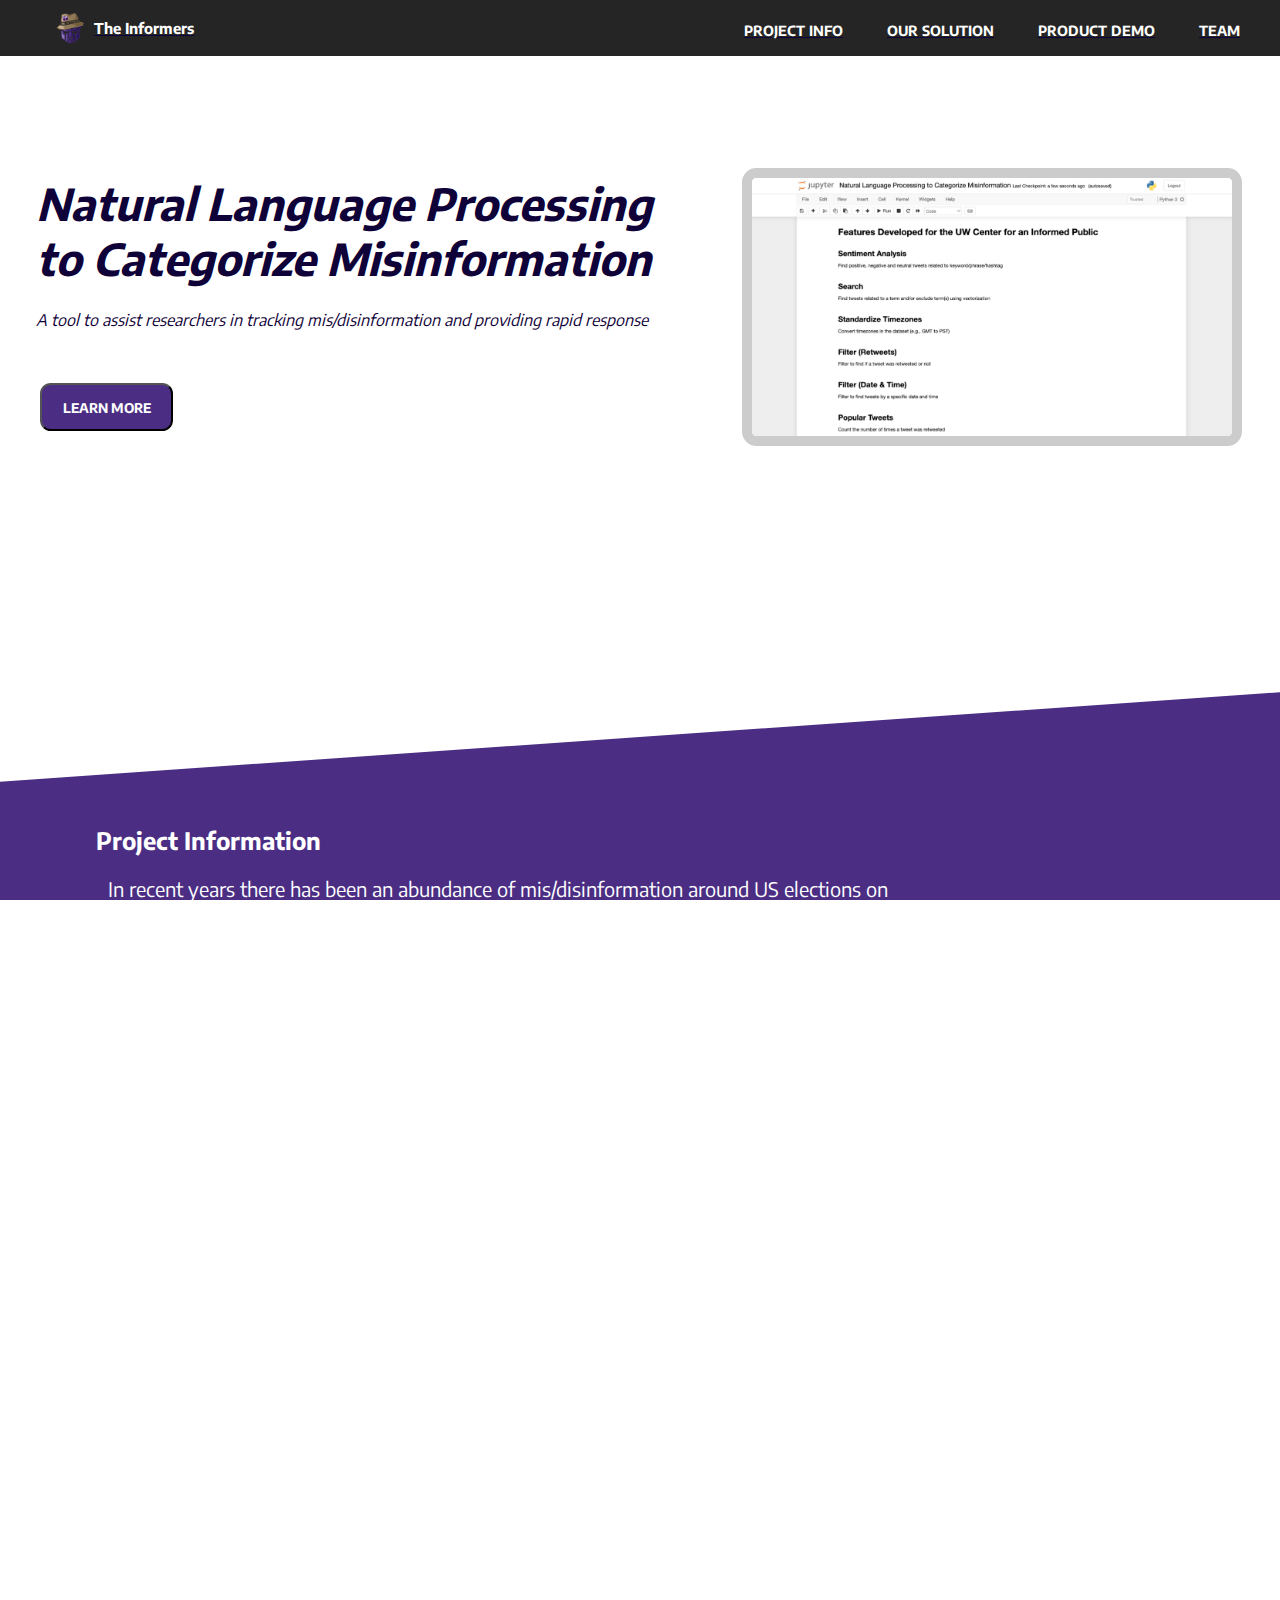
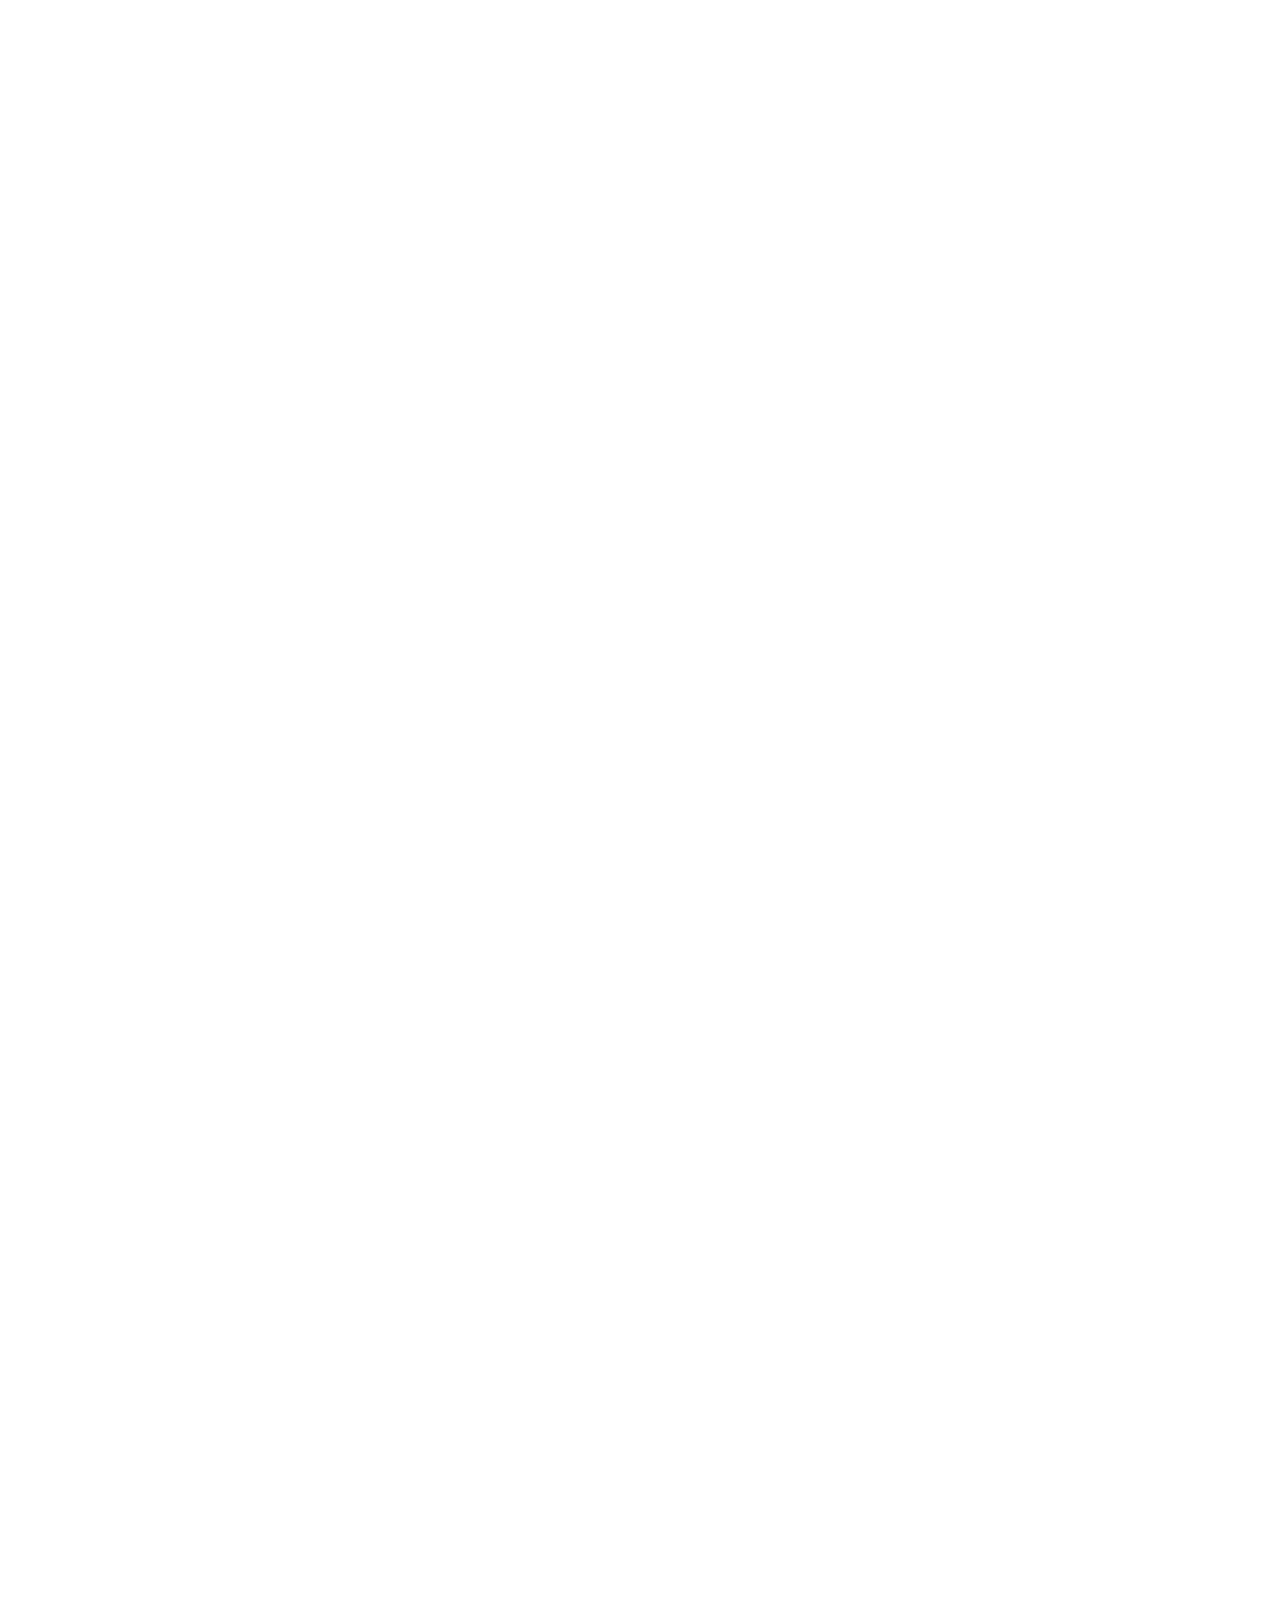
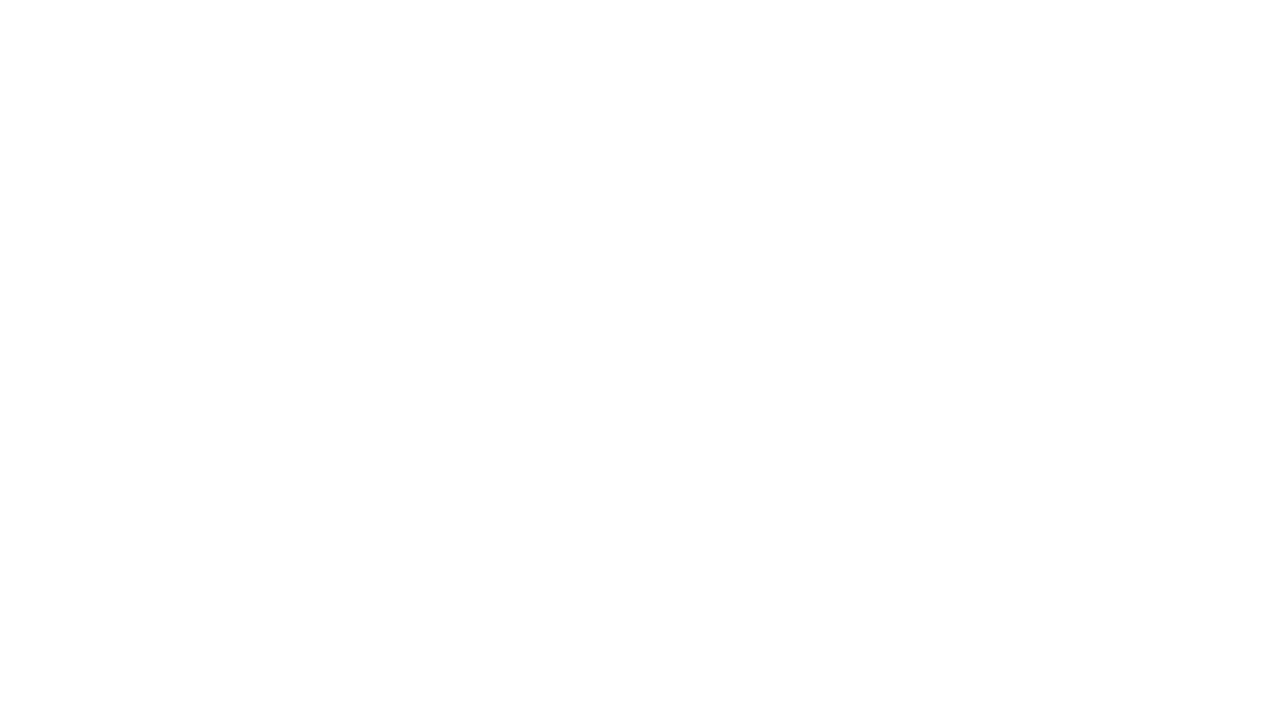
<file: index.html>
<!DOCTYPE html>
<html lang="en">
<head>
    <meta charset="UTF-8">
    <meta http-equiv="X-UA-Compatible" content="IE=edge">
    <meta name="viewport" content="width=device-width, initial-scale=1.0">
    <title>The Informers</title>
    <link rel="preconnect" href="https://fonts.googleapis.com">
    <link rel="icon" href="img/logos/Informers_Logo_white_bg (1).png" sizes="32x32" border-radius:0.8em>

    <link rel="preconnect" href="https://fonts.googleapis.com">
<link rel="preconnect" href="https://fonts.gstatic.com" crossorigin>
<link href="https://fonts.googleapis.com/css2?family=Encode+Sans:wght@100;200;300;400;500;600;700;800;900&family=Open+Sans:ital,wght@0,300;0,400;0,500;0,600;0,700;1,300;1,400;1,500;1,600&family=Quicksand:wght@300;400;500;600;700&family=Roboto:ital,wght@0,100;0,300;0,400;0,500;0,900;1,300;1,400;1,500;1,700;1,900&display=swap" rel="stylesheet">
    <link rel="stylesheet" href="style.css">
</head>
<body>
    <script src="js/index.js"></script>


<!-- <div class="first-page"> -->

        <div class="header" id="myHeader">

            <div class="info-header-block">
                    <div class="header-logo">
                        <img class="logo" src="img/logos/Logo_png.png" alt="the informers logo"/>
                    </div>


                    <div class="informers-header">
                        <a href="#landing"><p>The Informers</p></a>
                    </div>
            </div>

            <div class="dropdown">
   
                <label for="hamburger">&#9776;</label>
                <input type="checkbox" id="hamburger" />
                

                <div class="ham" id="hamitems">
                    <ul>
                            <li> <a href="#project-info"> <p>PROJECT INFO</p> </a></li>
                            <li> <a href="#solution"><p>OUR SOLUTION</p></a></li>
                            <li><a href="#demo"><p>PRODUCT DEMO</p></a></li>
                            <li><a href="#headshots"><p>TEAM</p></a></li>
                    </ul>
                </div>

            </div>

        </div>

<div class="landing-content" id="landing">

    <div class="cover-content">
        <div class="head">
            <div class="heading">
            <h1>Natural Language Processing</h1> <h2>to Categorize Misinformation</h2>
            <p>A tool to assist researchers in tracking mis/disinformation and providing rapid response</p>
            </div>

            <div class="button">
                <a href="#project-info">
                    <button class="btn">
                        LEARN MORE
                    </button>
                </a>
            </div>
        </div>
        <div class="landing-img">
            <div class="border">
                <div>
                    <img class="logo" src="img/jyptn.png" alt="jupyter notebook img"/>
                </div>
            </div>
        </div>
    </div>

<!-- </div> -->
<section id = "project-info">
<div class="block-content">
    <div class="mission">
    <h2>Project Information</h2>
    <p>In recent years there has been an abundance of mis/disinformation around US elections on social media sites like Twitter. Research collectives such as the Election Integrity Partnership investigated this information in real time to analyze and disseminate important details across election stakeholders. However, not all researchers have the quantitative skill sets necessary to access this data at scale. Our project improves the research process of qualitative researchers by creating a Python Jupyter Notebook that allows researchers to gain insight from datasets relevant to the US election.</p>
    </div>


    <div class="cip-intro">

        <h2>Sponsors</h2>
        <p>This project is sponsored by the University of Washington’s<a href="https://www.cip.uw.edu/"> Center for an Informed Public (UW CIP)</a>. Mike Caulfield is the main point of contact for this sponsored project, who is a Research Scientist for the UW CIP and is working with the Election Integrity Partnership (EIP). Alongside him, there is Emily Porter, who is a PhD student with an expertise in Information Science working with the UW CIP.</p>

    </div>
</div>
</section>

<section id = "solution">

<div class="solution">
    <h2>Our Solution</h2>
    <p>We developed a comprehensive Python Jupyter Notebook that includes features to assist qualitative researchers in their research process. These features are sentiment analysis, search, standardize timezones, popular tweets, and filters (retweets, date, and time).</p>
</div>

<!-- <div class="feature-title">
<h2>Key Features</h2>
</div> -->

<div class="features">

    <div class="feature" id="sentiment">
        <h3>Sentiment Analysis</h3>
        <div class="logo">
        <img src="img/p-icons/analysis.png" alt="img of rect"> </div>
        <div class="feature-text">
        <p>Find positive, negative and neutral tweets related to keyword/phrase/hashtag</p> </div>
    </div>

    <div class="feature">
        <h3>Search</h3>
        <div class="logo">
        <img src="img/p-icons/search.png" alt="img of rect"></div>
        <div class="feature-text">
        <p>Find tweets related to a term and/or exclude term(s) using vectorization</p> </div>
    </div>

    <div class="feature">
        <h3>Standardize Timezones</h3>
        <div class="logo">
        <img src="img/p-icons/timezone.png" alt="img of rect"> </div>
        <div class="feature-text">
        <p>Convert timezones in the dataset (e.g., GMT to PST)</p></div>
    </div>

    <div class="feature">
        <h3>Filter (Date & Time)</h3>
        <div class="logo">
        <img src="img/p-icons/filter.png" alt="img of rect"> </div>
        <div class="feature-text">
        <p> Filter to find tweets by date and time</p> </div>
    </div>

    <div class="feature">
        <h3>Filter (Retweets)</h3>
        <div class="logo">
        <img src="img/p-icons/retweet.png" alt="img of rect"> </div>
        <div class="feature-text">
        <p>Filter to find if a tweet was retweeted or not</p> </div>
    </div>

    <div class="feature">
        <h3>Popular Tweets</h3>
        <div class="logo">
        <img src="img/p-icons/count.png" alt="img of rect"> </div>
        <div class="feature-text">
        <p>Count the number of times a tweet was retweeted</p> </div>
    </div>

</div>
</section>

<div class="questions">
    <h2>With these tools, you can perform queries like:</h2>
        <!-- <div class="question"><p>Check tweets that were posted on January 6th, 2021 during the time of the Capital Insurrection in Georgia’s timezone</p></div>
        <div class="question">
            <p>-</p>  -->
            <!-- <p>Look up which tweets similar to ‘fraud’ have been retweeted the most</p></div>
        <div class="question"><p>Look at tweets with positive sentiment related to “President Trump”</p></div>
        <div class="question"><p>Filter for all tweets mentioning “#stopthesteal” from election week
        </p></div> -->
    <div class="query">
    <ul>
        <li class="question">Check tweets that were posted on January 6th, 2021 during the time of the Capitol insurrection in Georgia’s timezone</li>
        <li class="question">Look up which tweets similar to “fraud” have been retweeted the most</li>
        <li class="question">Look at tweets with positive sentiment related to “President Trump”</li> <li class="question">Filter for all tweets mentioning “#stopthesteal” from election week</li>
    </ul>
    </div>
</div>

<section id = "demo">

<div class="block-content-vid">
    <h1>PRODUCT DEMO</h1>
      <!--demo video-->
      <div class="vid">
        <iframe width="640" height="430" autostart="false" src="https://www.youtube.com/embed/zyNuNBUL9iE">
        </iframe>
      </div>
</div>
</section>


<div class="intro" id="headshots">
    <h2>The Team</h2>
    <div class="headshots">

        <div class="photo">
            <img src="img/zhi.png" alt="Zhi smiling">
            <h1>Zhi Ye</h1>
            <p>Product Manager</p>
            <div class="contacts">
                <div class="linkedin">
                    <a href="https://www.linkedin.com/in/zhiye6/">
                    <img src="img/icons/linkedin.png" alt="linkedin logo"></a>
                </div>
                <div class="email">
                    <a href="mailto:zhiye.zjy@gmail.com?">
                    <img src="img/icons/email.png" alt="email icon"> </a>
                </div>
            </div>
        </div>

        <div class="photo">
         <img src="img/angelina.jpg" alt="Angelina smiling">
            <h1>Angelina Poltavskiy</h1>
            <p>UX/Front-End Dev.</p>
            <div class="contacts">
                <div class="linkedin">
                    <a href="https://www.linkedin.com/in/angelina-poltavskiy/">
                    <img src="img/icons/linkedin.png" alt="linkedin logo"></a>
                </div>
                <div class="email">
                    <a href="mailto:angelinapoltavskiy@gmail.com?">
                    <img src="img/icons/email.png" alt="email icon"></a>
                </div>
            </div>
        </div>

        <div class="photo">
        <img src="img/siya.png" alt="Siya smiling">
        <h1>Siya Sharma</h1>
        <p>Data Scientist</p>
        <div class="contacts">
            <div class="linkedin">
                <a href="https://www.linkedin.com/in/siya-sharma16/">
                <img src="img/icons/linkedin.png" alt="linkedin logo"></a>
            </div>
            <div class="email">
                <a href="mailto:siyas@uw.edu?">
                <img src="img/icons/email.png" alt="email icon"></a>
            </div>
        </div>
        </div>

        <div class="photo">
            <img src="img/jade.png" alt="Jade smiling">
            <h1>Jade D'Souza</h1>
            <p>Data Scientist/Back-End Dev.</p>
            <div class="contacts">
                <div class="linkedin">
                    <a href="https://www.linkedin.com/in/jadedsouza/">
                    <img src="img/icons/linkedin.png" alt="linkedin logo"></a>
                </div>
                <div class="email">
                    <a href="mailto:jadesouza@hotmail.com?">
                    <img src="img/icons/email.png" alt="email icon"></a>
                </div>
            </div>
        </div>

    </div>
</div>

<div class="status">
    <h2>Project Status</h2>
    <p>As of May 21st, 2022, the project has been transferred to the UW CIP for further development. For any questions, please contact Mike Caulfield at <a href="mailto:mica42@uw.edu?" id="#mike">mica42@uw.edu</a>.
    </p>
</div>

</div>
</body>

<footer class="footer">
    <div class="content">
        <div class="infologo">
            <img src="img/logos/ischool-logo.png" alt="ischool-logo">
        </div>
        <div class="copyright">
            <p>&copyThe Informers, 2022</p>
        </div>
    </div>
</footer>

</html>
</file>
<file: style.css>
* {
    color: #0F0238;
    font-family: 'Encode Sans', 'Open Sans', sans-serif; 
    padding: 0%;
    margin: 0%;

 }

 html {
    overflow-x: hidden;
  }

/* scroll stuff */
  /* .revealUp {
    opacity: 0;
    visibility: hidden;
  } */

  .reveal{
    position: relative;
    transform: translateY(150px);
    opacity: 0;
    transition: 1s all ease;
  }
  
  .reveal.active{
    transform: translateY(0);
    opacity: 1;
  }

 p {
    font-size: 20px;
    margin-top: 1.5em;
 }

 li {
    font-size: 20px;
 }

 h3{
     padding-bottom: 1em;
 }


li p {
    color: #fff;
    font-size: 14px;
}

.query ul {
    list-style-type: circle;
    margin-left: 1em;
}


.heading {
    margin-top: 6em;
    margin-left:2em;
    padding-right: 1em;
    font-style: italic;
    color: #252525;
    font-size: 20px;
}

.heading h1 {
    font-size: 40px;
}

.heading h2{
    font-size: 35px;
}

.heading p {
    font-size: 16px;
}


/* logo in header */
 .header-logo img {
     width: 2.8em;
     margin-right: 0.1em;
     padding-top: 0.6em;
     padding-bottom: 0.5em;
 }

/* styling and positioning learn more */
.button .btn {
    display: inline-block;
    justify-content: center;
    align-items: center;
    background-color: #4b2e83;
    color: white;
    font-weight: bold;
    border-radius: 0.8em;
    width: 10em;
    margin-top:4em;
    margin-left: 3em;
    padding-top:1em;
    padding-bottom: 1em;
}


/* project title and description on top of homepage  */
  .informers-header p {
    color:#fff;
    font-size: 15px;
    font-weight: bold;
    padding-top: 0.3em;
    padding-bottom: 1em;
}

.info-header-block {
   /* position:static; */
   display: flex;
   align-items: flex-start;
   padding-left: 3em;
   padding-right: 2em;
   padding-top: 1em; 
   padding-bottom: 2em;
   height: 1em;
   margin-top: 2em;
} 

/* .landing-img .border {
    width: 20em;
    height: 15em;
    background-color: #4b2e83;
    border-radius: 20%;
    margin-left: 10em;
} */


/* informers and cip logo - top and center of landing page */
/* .front-img img {
    display: flex;
    justify-content: wrap;
    margin-top: 0;
    margin-bottom: 0; */
    /* padding-left: 5em;
}
 */

 
/* purple background element of website with project info and sponsors */
.block-content {
    background-color: #4b2e83;
    color:#ffffff; 
    padding-top: 3em;
    padding-bottom: 1em;
    margin-top: 4em;
    margin-bottom: 1em;
	transform: skewY(-4deg);
}
/* demo vido purple backgoeudn element */
.block-content-vid {
    background-color: #4b2e83;
    color:#ffffff; 
    padding-top: 3em;
    padding-bottom: 3em;
    margin-top: 4em;
	transform: skewY(4deg);
}

/* content within purple background areas */

.block-content h2 {
    color:#ffffff; 
    text-align: left;
    margin-left: 2em;
    padding-bottom: 1em;
    transform: skewY(4deg);
}

.block-content {
    padding-top: 2em;
    padding-bottom: 3em;
}

.block-content-vid h1 {
    color:#ffffff; 
    text-align: center;
    padding-bottom: 2em;
    transform: skewY(-4deg);
}

.block-content-vid .vid {
    transform: skewY(-4deg);
}

.block-content p {
    color:#ffffff; 
    text-align: left;
    padding-left: 1em;
    padding-bottom: 1em;
    padding-right: 2em;
    margin-left: 2em;
    transform: skewY(4deg);
}

.block-content p {
    padding-bottom: 0;
}


.block-content h1 {
    text-align: center;
    color: #fff;
}


/* project info and sponsors content on homepage */
.mission, .cip-intro {
    margin-top: 3em;
    margin-right: 1em;
    margin-left: 1em;
}


.mission p, .mission h2 {
    text-align: left;
    padding-bottom: 1em;
}

/* our solution section on landing page  */
.solution {
    text-align: center;
    margin-top: 5em;
    margin-bottom: 3em;
    padding-left: 4em;
    padding-right: 4em;
}

/* features intro */
 .feature-title  {
    margin-left: 5em;
}



/* aligning features sections on page */
.features {
    display: flex;
    flex-wrap: wrap;
    padding-left: 7em;
}

.feature {
    display: inline;
    padding-top: 2em;
    padding-left: 1em;
    padding-right: 1em;
}

.features img {
    width: 60px;
    height: 60px;
}

.feature-text {
    inline-size: 20em;
}

.feature-text p {
    font-size: 20px;
}

/* heading for feature questions section */
.questions h2 {
    text-align: left;
    margin-bottom: 1em;
    margin-left: 3em;
    margin-right: 2em;
    margin-top: 3em;
}

/* aligning feeature questions section */
.questions ul {
    text-align: center;
    margin-top: 3em;
    margin-bottom: 1em;
}

.questions ul li {
    list-style-type: circle;
    font-size: 20px;
    width: 30%;
}

.query li:before {
    content:"•  ";
    margin-right: 0.5em;
}

/* aligning feature 'question' placements */
.question {
    inline-size: 25em;
    display: inline-flex;
    padding-right: 3em;
    margin-top: 1em;
    margin-bottom: 1em;
    text-align: left;
}

/* alignning video placement on screen */
.vid {
    display: flex;
    justify-content: center;
    padding-bottom: 2em;
    margin-left: 1em;
    margin-right: 1em;
}



/* project status alignment */
.status {
    text-align: left;
    margin-top: 2em;
    margin-left: 13em;
    margin-right: 10em;
    margin-bottom: 6em;
}

/* changing color of link in sponsor paragraph */
  .cip-intro a {
      color: #e8e3d3;
  }


/* styling all images in team section - including icons ***FIXX*** */
/* .headshots {
    margin-top: 5em;
    display: flex;
    flex-direction: column;
    justify-content: center;
}

.intro h2 {
    padding-left: 2em;
    margin-bottom: 2em;
}

/* .photo {
    margin: 2em;
} */

/* .intro .headshots img {
    border-radius: 50%;
    width: 10em;
    height:10em;
    margin-top: 2em;
    justify-content: center;

} */

/* adjusting headshot images on larger screens */
.intro img {
    border-radius: 50%;
    width: 7em;
    height:7em;
    margin: 1em;
}

/* adjusting contact logos on larger screen */
.intro .contacts  {
    align-items: baseline;
}

.contacts .email img {
    border-radius: 0%;
    width: 2.7em;
    height: 2.7em;
    padding-top: 1.2em;
}

.contacts .linkedin img {
    border-radius: 0%;
    width: 2.3em;
    height: 2.3em;
}



/* team's pictures alignment for larger screens */

.headshots {
    flex-direction: row;
    padding: 0;
    
}

.headshots {
    display:flex; 
    flex-wrap: wrap;
    align-content: center;
    margin-left: 5%;
}

.photo {
    margin:3em;
    text-align: center;
    justify-content: center;
}

/* adjusting linkedin and email for larger screens*/
.photo .linkedin {
    width: 2em;
    border-radius: 0%;

}

.photo p {
    margin-bottom: 0;
}

.contacts {
    display: flex;
    justify-content:space-evenly;
    margin-top: 0;
    padding-top: 0;
}


/* positioning footer aat bottom of site page */
.footer {
    bottom: 0;
    margin-top: 2em;
    width: 100%;
    padding-top: 2em;
    padding-bottom: 1em;
    height: 2.5rem;
    background-color: #252525;   
    display: flex;
    align-items: flex-end;
    justify-content: space-between;
    
}


/* position ischool logo in footer */
.infologo img {
    width: 17em;
}

.infologo {
    float: right;
}

/* adjusting copyright placement */
.copyright p {
    color: lightgrey;
    font-size: 22px;
    bottom: 1em;
    font-style: italic;
}

.copyright {
    text-align: left;
    padding-right: 2em;
    color: rgb(181, 181, 181) ;
}

.status a {
    color: blue;
}
@media screen and (max-width: 768px) {
     /* vertical navbar for small screens */
     
     /* 
         .header {
        margin-top: 0;
        width: 100%;
        padding-top: 1em;
        padding-bottom: 1em;
        height: 1.5rem;
        background-color: #252525;   
        display: flex;
        align-items: flex-end;
        justify-content: space-between;
        /* position: sticky; 
        top: 0; 

    }


    .header ul li {
    display: inline-block;
    padding-right: 2em;
    padding-top: 1em;
    text-align: left;
    font-weight: bold;
    }

      
      */

      html, 
      body {
          width: 100%;
          height: 100%;
          margin: 0;
          padding: 0;
          overflow-x: hidden; 
      }
      
      

      
    .header {
        margin: 0;
        width: 100%;
        padding-top: 1em;
        padding-bottom: 1em;
        height: 1.5rem;
        background-color: #252525;   
        display: flex;
        justify-content: space-between;
    }    

    .info-header-block {
        margin: 0;
        padding: 0;
        width:30%;

    }

    .informers-header p {
        font-size: 13px;
        margin-top: 0;
        padding-top: 0;
    }

    .logo {
        margin-top: -1.4em;
        padding-top: 0;
        width:3em;
    }

     .dropdown {
        display: inline-block;
        padding: 0;
        margin: 0;
      }

      label {
        margin-right: 0;
        background-color: #4b2e83;
        padding: 1em;
        font-size: 1.1em;
        margin-bottom: 1em;
      }

      label {
          width: 5em;
      }
      
      .ham {
        display: none;
        align-items: flex-end;

      }
      
      .dropdown input:checked~#hamitems {
        display: block;
    }

      
    /*chaning size of filter checkbox for smaller screens*/
    input[type=checkbox] {
        display: none;
    }


    .ham ul {
        list-style-type: none;
        margin: 0;
        margin-top: 1em;
        padding: 0;
        width: 150px;
        background-color: #252525;
        /* fixed links on smaller screens */
        z-index: 2000;
        position: relative;
      }

     
      
      .ham ul li a {
        display: block;
        color: white;
        font-weight: bold;
        padding: 8px 16px;
        text-decoration: none;
      }
      
      .ham ul li a.active {
        background-color: #4b2e83;
      }
      
      .ham ul li a:hover:not(.active) {
        background-color: #4b2e83;
      }




      /* making content in col view - langing content */
      .cover-content {
          display: flex;
          flex-direction: column;
          margin-bottom: 10em;

      }

      .question {
          margin-left: 2em;
      }

      .questions ul li {
        font-size: 20px;
        width: 50%;
      }

    .heading {
        width: 80%; 
        margin-left: 1em; 
        margin-right: 0;      
    }

    .heading h1 {
        font-size: 30px;
    }

    .landing-img img {
        width: 20em;
        margin: 0;
        padding: 0;
        margin-top: 4em;
        border-radius: 0.9em;
        border: 10px solid #cccccc;
    }

    .landing-img {
        display: flex;
        justify-content: center;
    }

    /* alinging headshots and contact info */
    .intro h2 {
        margin-top: 3em;
        margin-bottom: 3em;
    }

    /* fixing margin on 'with tools liek these..' for small screens */

    .questions {
        justify-content: center;
        margin-left: 1em;
        margin-right: 1em;
        margin-top: 2em;
    }

    .questions h2 {
        margin: 0;
        text-align: center;
    }

    .question {
        width: 23em;
        margin-left: -2em;
    }

    /* project staus alignment */
    .status {
        margin-left: 3em;
        margin-right: 3em;
    }

    /* aligning features for solution */
    .features {
        justify-content: center;
        margin-left: 2em;
        margin-right: 3em;
        margin-top: 2em;
    }

    .feature {
        margin-right: 3rem;
    }

    .feature h3 {
        margin-bottom: 1em;
    }

    .intro h2 {
        margin-left: 3em;
    }

    .headshots {
        display: flex;
        justify-content: center;
    }
    
    .contacts {
        display: flex;
        justify-content: center;
        align-items: baseline;
    }

    .contacts .linkedin {
        padding-right: 1em;
        padding-top: 1em;
    }

    .contacts .email {
        padding-top: 3em;
    }

    /* aliging footer content on smaller screens */

    .footer {
        padding-top: 1em;
        height: 5em;
    } 

    .footer .content {
        margin-left: 1em;
    }

    .footer .infologo {
        margin-bottom: 0.5em;
    }

}


@media screen and (min-width:768px) {

    /* Top header with logo and nav bar****MAKE NAV BAR FIXED**** */ 
    .header {
        margin-top: 0;
        width: 100%;
        padding-top: 1em;
        padding-bottom: 1em;
        height: 1.5rem;
        background-color: #252525;   
        display: flex;
        align-items: flex-end;
        justify-content: space-between;
        /* position: sticky; 
        top: 0; */

    }

    /* .sticky + .landing-content {
    padding-top: 120px;
    }  */

    /* nav bar */
    .header ul {
    /* list-style-type: none; */
    margin: 0;
    padding: 0;
    }

    .header ul li {
    display: inline-block;
    padding-right: 2em;
    padding-top: 1em;
    text-align: left;
    font-weight: bold;
    }


    /* hiding ham nav on larger screen  */
    .header label,
    #hamburger {
        display: none;
    }

    .heading {
        margin-right: 3em;
    }

    .landing-img img {
        width: 30em;
        margin: 0;
        padding: 0;
        margin-top: 4em;
        border-radius: 0.9em;
        border: 10px solid #cccccc;
    }

    .landing-img {
        display: flex;
        justify-content: center;
    }

    .block-content {
        padding-right: 20em;
        padding-left: 2em;
        padding-bottom: 3em;
    }

    .block-content h2 {
        padding-bottom: 0;
    }

    .block-content p {
        margin-top: 1em;
    }
    
    .questions h2 {
        margin-top: 3em;
        margin-bottom: 0;
        margin-left: 8em;
    }

    .question {
        margin-top: 0;
        margin-bottom: 1em;
        margin-left: 3em;
    }

    .questions {
        margin-left: 0em;
    }

    .query li {
        font-size: 17px;
    }

    /* adjusting headshot images on larger screens */
    .intro img {
        border-radius: 50%;
        width: 9em;
        height:9em;
        margin: 1em;
    }

    /* margin for team on larger scren */
    .intro h2 {
        margin-left: 8em;
        margin-top: 2em;
    }

    /* adjusting contact logos on larger screen */
    .intro .contacts  {
        display: flex;
        align-items: baseline;
    }

    .contacts .email img {
        border-radius: 0%;
        width: 2.7em;
        height: 2.7em;
        margin:0.2em;
        margin-right: 0.2em;
        padding: 0em;
    }

    .contacts .email {
        margin-top: 1.5em;
    }

    .contacts .linkedin img {
        border-radius: 0%;
        width: 2.3em;
        height: 2.3em;
        margin:0.2em;
        padding: 0.2em;
    }

    /* adjusting size for logos on top og landing page */
    .front-img img {
        width: 10em;
    }

/* team's pictures alignment for larger screens */

    .headshots {
        flex-direction: row;
        padding: 0;
        padding-left: 1em;
        margin-bottom: 0;
        
    }

    .headshots {
        display:flex; 
        flex-wrap: wrap;
        justify-content: center;
    }

    .photo {
        margin:3em;
        text-align: center;
        justify-content: center;
    }

    /* adjusting linkedin and email for larger screens*/
    .photo .linkedin {
        width: 2em;
        border-radius: 0%;

    }

    .contacts {
        display: flex;
        justify-content:center;

    }

    .contacts .linkedin {
        margin-right: 1em;
    }

    /* adjusting alignment of features on larger screens */
    .features {
        justify-content: center;
    }

    .feature {
        margin-right: 1em;
    }

    /* position ischool logo in footer */
    /* .infologo img {
        width: 17em;
        padding-left: 2em;
    }  */
    
    
    /* solution padding for larger screen */
    .solution p {
        margin-left: 8em;
        margin-right: 8em;
    }

    .solution  {
        margin-top: 3em;
        padding-top: 2em;
    }
    
    .status {
        margin-top: 1em;
    }

    /* positioning footer aat bottom of site page */
    .footer {
        height: 2.5rem; 
        padding-top: 2em;  
    }

    .content {
        display: flex;
        align-items: flex-end;
        justify-content: space-between;
        width: 100%;
    }

    /* position ischool logo in footer */
    .infologo img {
        width: 17em;
        padding-left: 2em;
    }

    .infologo {
        float: left;
    }
    
    .copyright {
        float: right;
        padding-bottom: 0.7em;
    }
        
}



@media screen and (min-width:900px) {

    /* positioning content on top page of landing page ****FIXXXX**** */

html, 
body {
    width: 100%;
    height: 100%;
    margin: 0;
    padding: 0;
    overflow-x: hidden; 
}


.cover-content {
    display: flex;
    flex-direction: column;
    margin-bottom: 19.1em;
}

.head {
    width: 25em;        
    padding-right: 5em;
    margin-left: 6em;
}


.heading h1 {
    font-size: 44px;
    width:20em;
}

.heading h2{
    font-size: 44px;
    width:40em;
}

.heading p {
    font-size: 16px;
    width:40em;
}

.border {
    display: flex;
    justify-content:center;
    padding-top: 2em;
    padding-bottom: 1em;
    margin-bottom: 5em;
    margin-right: 3em;
    padding-left:10em;
    width: 30em;
}




/* 
.landing-img {
    display: flex;
    justify-content: center;
} */

    /* adjusting headshots sizing on larger pages */

    .headshots {
        display: row;
    }

    .headshots h1, .headshots  p{
        font-size: 16px;
    }
   
    /* .photo {
        margin: 0.5em;
    } */

    .headshots .img {
        width: 60px;
        height: 60px;
    }
/* 
    .headshots .contacts {
        align-items: center;

    } */

    

    .feature #sentiment {
        margin-top: 1em;
    }

/* top img on landing size */
    .landing-img .border {
        width: 20em;
        height: 10em;
    }
}



@media screen and (min-width:1000px) {
    
.cover-content {
    display: flex;
    flex-direction: row;
    align-self: baseline;
    justify-content: center;
    margin-left: 3em;
    margin-right: 3em;
    margin-bottom: 19.1em;
}

.head {
    margin:0;

}

.heading {
    width:40%
}

.heading h1, .heading h2 {
    font-size: 35px;
}
    
.heading p {
    font-size: 13px;
}

.landing-img .border {
    border-radius: 0.8em;
}
.landing-img img {
    margin-top: 5em;
    margin-bottom: 15em;
    margin-left: -2em;
    margin-right:3em;
    padding: 0;
    width:25em;
    height: auto;
    border-radius: 0.9em;
    border: 10px solid #cccccc;
}

.headshots {
    margin-left: 2%;
}

.landing-img {
    /* display: flex; */
    justify-content: flex-end;
}


@media screen and (min-width:1200px) {
    
    .cover-content {
        margin-left: 0;
        margin-right: 0;
        padding: 0;
        padding-right: 0;
    }
    .heading h1, .heading h2 {
        font-size: 44px;
    }
        
    .heading p {
        font-size: 16px;
    }

    .heading {
        margin-left: -5em;
    }

    .button {
        margin-left: -8.5em;
    }


    .landing-img img {
        margin-top: 5em;
        margin-bottom: 15em;
        margin-left: 7em;
        margin-right:0em;
        padding: 0;
        width:30em;
        height: auto;
        border-radius: 0.9em;
        border: 10px solid #cccccc;
    }


} 


}
</file>
